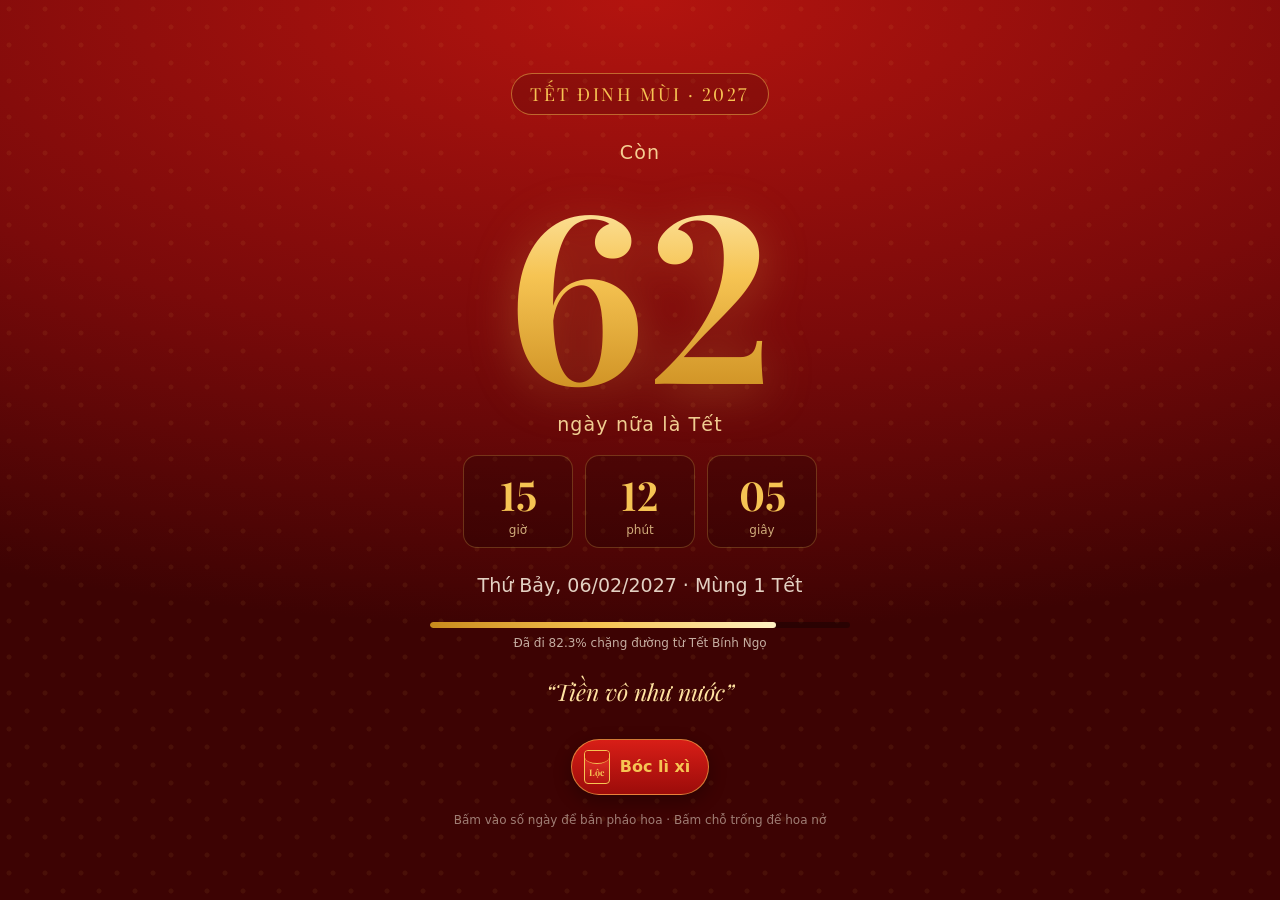
<file: src/pwa/index.html>
<!DOCTYPE html>
<html lang="vi">
<head>
  <meta charset="utf-8">
  <meta name="viewport" content="width=device-width, initial-scale=1, viewport-fit=cover">
  <meta name="theme-color" content="#7a0a0a">
  <meta name="description" content="Đếm ngược đến Tết Nguyên Đán">
  <title>Đếm ngày đến Tết</title>
  <link rel="manifest" href="manifest.webmanifest">
  <link rel="icon" href="icons/icon-192.png">
  <link rel="apple-touch-icon" href="icons/icon-192.png">
  <link rel="preload" href="fonts/playfair-display-vietnamese-700-normal.woff2" as="font" type="font/woff2" crossorigin>
  <link rel="stylesheet" href="style.css">
</head>
<body>
  <div class="petals" aria-hidden="true"></div>
  <canvas class="fx" id="fx" aria-hidden="true"></canvas>

  <main class="card">
    <header class="badge" id="badge">Tết</header>

    <section class="countdown" id="countdown">
      <p class="label">Còn</p>
      <button class="days" id="daysBtn" type="button" aria-label="Bắn pháo hoa">
        <span id="days">--</span>
      </button>
      <p class="label">ngày nữa là Tết</p>

      <div class="clock">
        <div><b id="hours">--</b><small>giờ</small></div>
        <div><b id="minutes">--</b><small>phút</small></div>
        <div><b id="seconds">--</b><small>giây</small></div>
      </div>
    </section>

    <section class="festive" id="festive" hidden>
      <p class="greet">Chúc Mừng<br>Năm Mới</p>
      <p class="label" id="festiveSub"></p>
    </section>

    <p class="date" id="date"></p>

    <div class="progress" aria-label="Chặng đường trong năm">
      <div class="bar"><i id="bar"></i></div>
      <p id="progressText"></p>
    </div>

    <p class="wish" id="wish"></p>

    <button class="lixi" id="lixiBtn" type="button">
      <span class="lixi-env" aria-hidden="true"><span>Lộc</span></span>
      Bóc lì xì
    </button>
    <p class="hint" id="hint">Chạm vào số ngày để bắn pháo hoa</p>
  </main>

  <div class="sheet" id="sheet" hidden>
    <div class="sheet-card" role="dialog" aria-modal="true" aria-labelledby="sheetAmount">
      <p class="sheet-eyebrow">Lì xì của cậu</p>
      <p class="sheet-amount" id="sheetAmount"></p>
      <p class="sheet-wish" id="sheetWish"></p>
      <button class="sheet-close" id="sheetClose" type="button">Nhận lộc</button>
    </div>
  </div>

  <script src="lunar.js"></script>
  <script src="app.js"></script>
</body>
</html>
</file>
<file: src/pwa/style.css>
/* Font Playfair Display kèm theo app (có bộ chữ tiếng Việt), không phụ thuộc font cài trên máy */
@font-face {
  font-family: "TetSerif";
  font-weight: 400; font-style: normal; font-display: swap;
  src: url("fonts/playfair-display-vietnamese-400-normal.woff2") format("woff2");
  unicode-range: U+0102-0103, U+0110-0111, U+0128-0129, U+0168-0169, U+01A0-01A1, U+01AF-01B0, U+0300-0301, U+0303-0304, U+0308-0309, U+0323, U+0329, U+1EA0-1EF9, U+20AB;
}
@font-face {
  font-family: "TetSerif";
  font-weight: 400; font-style: normal; font-display: swap;
  src: url("fonts/playfair-display-latin-400-normal.woff2") format("woff2");
  unicode-range: U+0000-00FF, U+0131, U+0152-0153, U+02BB-02BC, U+02C6, U+02DA, U+02DC, U+0304, U+0308, U+0329, U+2000-206F, U+2074, U+20AC, U+2122, U+2191, U+2193, U+2212, U+2215, U+FEFF, U+FFFD;
}
@font-face {
  font-family: "TetSerif";
  font-weight: 700; font-style: normal; font-display: swap;
  src: url("fonts/playfair-display-vietnamese-700-normal.woff2") format("woff2");
  unicode-range: U+0102-0103, U+0110-0111, U+0128-0129, U+0168-0169, U+01A0-01A1, U+01AF-01B0, U+0300-0301, U+0303-0304, U+0308-0309, U+0323, U+0329, U+1EA0-1EF9, U+20AB;
}
@font-face {
  font-family: "TetSerif";
  font-weight: 700; font-style: normal; font-display: swap;
  src: url("fonts/playfair-display-latin-700-normal.woff2") format("woff2");
  unicode-range: U+0000-00FF, U+0131, U+0152-0153, U+02BB-02BC, U+02C6, U+02DA, U+02DC, U+0304, U+0308, U+0329, U+2000-206F, U+2074, U+20AC, U+2122, U+2191, U+2193, U+2212, U+2215, U+FEFF, U+FFFD;
}
@font-face {
  font-family: "TetSerif";
  font-weight: 400; font-style: italic; font-display: swap;
  src: url("fonts/playfair-display-vietnamese-400-italic.woff2") format("woff2");
  unicode-range: U+0102-0103, U+0110-0111, U+0128-0129, U+0168-0169, U+01A0-01A1, U+01AF-01B0, U+0300-0301, U+0303-0304, U+0308-0309, U+0323, U+0329, U+1EA0-1EF9, U+20AB;
}
@font-face {
  font-family: "TetSerif";
  font-weight: 400; font-style: italic; font-display: swap;
  src: url("fonts/playfair-display-latin-400-italic.woff2") format("woff2");
  unicode-range: U+0000-00FF, U+0131, U+0152-0153, U+02BB-02BC, U+02C6, U+02DA, U+02DC, U+0304, U+0308, U+0329, U+2000-206F, U+2074, U+20AC, U+2122, U+2191, U+2193, U+2212, U+2215, U+FEFF, U+FFFD;
}

:root {
  color-scheme: dark;
  --red-1: #b3140f;
  --red-2: #7a0a0a;
  --red-3: #3d0303;
  --gold: #f6c453;
  --gold-soft: #ffe3a1;
  --cream: #fff6e5;
  --serif: "TetSerif", "Noto Serif", Georgia, serif;
  --sans: system-ui, -apple-system, "Segoe UI", Roboto, sans-serif;
}

* { box-sizing: border-box; margin: 0; padding: 0; }
[hidden] { display: none !important; }

html, body { height: 100%; }

body {
  min-height: 100dvh;
  display: grid;
  place-items: center;
  padding-block: max(24px, env(safe-area-inset-top)) max(24px, env(safe-area-inset-bottom));
  padding-left: max(16px, env(safe-area-inset-left, 0px));
  padding-right: max(16px, env(safe-area-inset-right, 0px));
  font-family: var(--sans);
  color: var(--cream);
  background: radial-gradient(120% 70% at 50% 0%, var(--red-1) 0%, var(--red-2) 55%, var(--red-3) 100%);
  background-color: var(--red-2);
  overflow-x: hidden;
  -webkit-tap-highlight-color: transparent;
  user-select: none;
  -webkit-user-select: none;
}

/* Hoa văn mờ phía sau */
body::before {
  content: "";
  position: fixed;
  inset: 0;
  background-image:
    radial-gradient(circle at 25% 25%, rgba(246, 196, 83, .07) 0 2px, transparent 3px),
    radial-gradient(circle at 75% 75%, rgba(246, 196, 83, .07) 0 2px, transparent 3px);
  background-size: 36px 36px;
  pointer-events: none;
}

button { font: inherit; color: inherit; background: none; border: 0; cursor: pointer; }
button:focus-visible { outline: 2px solid var(--gold); outline-offset: 4px; border-radius: 12px; }

.card {
  position: relative;
  z-index: 1;
  width: 100%;
  max-width: 420px;
  text-align: center;
  display: flex;
  flex-direction: column;
  align-items: center;
  gap: 20px;
}

.badge {
  font-family: var(--serif);
  font-size: 15px;
  letter-spacing: .14em;
  text-transform: uppercase;
  color: var(--gold);
  border: 1px solid rgba(246, 196, 83, .5);
  border-radius: 999px;
  padding: 8px 18px;
  background: rgba(0, 0, 0, .15);
  font-variant-numeric: lining-nums;
}

.label {
  font-size: 15px;
  letter-spacing: .06em;
  color: var(--gold-soft);
  opacity: .9;
}

.days {
  display: block;
  margin: 2px auto;
  font-family: var(--serif);
  font-weight: 700;
  font-size: clamp(110px, 38vw, 170px);
  line-height: 1.05;
  background: linear-gradient(180deg, #fff2c4 0%, var(--gold) 45%, #c98a1c 100%);
  -webkit-background-clip: text;
  background-clip: text;
  color: transparent;
  filter: drop-shadow(0 6px 24px rgba(246, 196, 83, .25));
  font-variant-numeric: tabular-nums lining-nums;
  transition: transform .15s ease;
}
.days:active { transform: scale(.94); }
.days.pop { animation: pop .55s cubic-bezier(.3, 1.6, .5, 1); }

@keyframes pop {
  0% { transform: scale(.9); }
  40% { transform: scale(1.12) rotate(-3deg); }
  70% { transform: scale(.98) rotate(1deg); }
  100% { transform: scale(1); }
}

.clock {
  display: flex;
  justify-content: center;
  gap: 12px;
  margin-top: 20px;
}

.clock div {
  width: 84px;
  padding: 12px 0 10px;
  border-radius: 14px;
  background: rgba(0, 0, 0, .22);
  border: 1px solid rgba(246, 196, 83, .25);
  display: flex;
  flex-direction: column;
  gap: 2px;
}

.clock b {
  font-family: var(--serif);
  font-weight: 700;
  font-size: 30px;
  color: var(--gold);
  font-variant-numeric: tabular-nums lining-nums;
}
.clock b.tick { animation: tick .35s ease-out; }
@keyframes tick { from { transform: translateY(-4px); opacity: .4; } to { transform: none; opacity: 1; } }

.clock small {
  font-size: 12px;
  color: var(--gold-soft);
  opacity: .75;
}

.greet {
  font-family: var(--serif);
  font-weight: 700;
  font-size: clamp(44px, 14vw, 64px);
  line-height: 1.15;
  color: var(--gold);
  margin-bottom: 10px;
}

.date { font-size: 15px; opacity: .85; }

.progress { width: 100%; max-width: 300px; }

.bar {
  height: 6px;
  border-radius: 999px;
  background: rgba(0, 0, 0, .3);
  overflow: hidden;
}

.bar i {
  display: block;
  height: 100%;
  width: 0;
  border-radius: inherit;
  background: linear-gradient(90deg, #c98a1c, var(--gold), #fff2c4);
  transition: width .6s ease;
}

.progress p { margin-top: 8px; font-size: 12px; opacity: .7; }

.wish {
  font-family: var(--serif);
  font-style: italic;
  font-size: 18px;
  color: var(--gold-soft);
  min-height: 1.6em;
  max-width: 320px;
  transition: opacity .4s ease, transform .4s ease;
}
.wish.out { opacity: 0; transform: translateY(6px); }

/* Nút lì xì */
.lixi {
  display: inline-flex;
  align-items: center;
  gap: 10px;
  padding: 10px 18px 10px 12px;
  border-radius: 999px;
  background: linear-gradient(180deg, #d81e17, #9c0c0a);
  border: 1px solid rgba(246, 196, 83, .6);
  color: var(--gold);
  font-weight: 600;
  box-shadow: 0 6px 18px rgba(0, 0, 0, .3);
  transition: transform .15s ease;
}
.lixi:active { transform: scale(.95); }
.lixi.shake { animation: shake .5s ease; }

.lixi-env {
  position: relative;
  width: 26px;
  height: 34px;
  border-radius: 4px;
  background: linear-gradient(180deg, #ef3a2f, #b3140f);
  border: 1px solid var(--gold);
  display: grid;
  place-items: center;
  font-family: var(--serif);
  font-weight: 700;
  font-size: 9px;
  color: var(--gold);
}
.lixi-env::before {
  content: "";
  position: absolute;
  inset: 0 0 auto;
  height: 12px;
  border-radius: 3px 3px 50% 50%;
  background: #c4170f;
  border-bottom: 1px solid var(--gold);
}
.lixi-env span { position: relative; margin-top: 10px; }

@keyframes shake {
  0%, 100% { transform: rotate(0); }
  20% { transform: rotate(-8deg); }
  40% { transform: rotate(7deg); }
  60% { transform: rotate(-5deg); }
  80% { transform: rotate(3deg); }
}

.hint { font-size: 12px; opacity: .5; margin-top: -8px; }

/* Bảng lì xì */
.sheet {
  position: fixed;
  inset: 0;
  z-index: 5;
  display: grid;
  place-items: center;
  padding: 24px max(16px, env(safe-area-inset-right, 0px)) 24px max(16px, env(safe-area-inset-left, 0px));
  background: rgba(20, 0, 0, .55);
  backdrop-filter: blur(4px);
  animation: fade .25s ease;
}
.sheet-card {
  width: 100%;
  max-width: 300px;
  padding: 28px 22px 22px;
  border-radius: 22px;
  text-align: center;
  background: linear-gradient(180deg, #d81e17 0%, #8f0b09 100%);
  border: 1.5px solid var(--gold);
  box-shadow: 0 20px 60px rgba(0, 0, 0, .5);
  animation: open .5s cubic-bezier(.3, 1.5, .5, 1);
  display: flex;
  flex-direction: column;
  gap: 10px;
}
.sheet-eyebrow { font-size: 12px; letter-spacing: .14em; text-transform: uppercase; color: var(--gold-soft); opacity: .8; }
.sheet-amount { font-family: var(--serif); font-weight: 700; font-size: 44px; color: var(--gold); font-variant-numeric: lining-nums; }
.sheet-wish { font-family: var(--serif); font-style: italic; font-size: 17px; color: var(--cream); }
.sheet-close {
  margin-top: 8px;
  padding: 10px;
  border-radius: 12px;
  background: var(--gold);
  color: #6b0606;
  font-weight: 700;
}
@keyframes fade { from { opacity: 0; } }
@keyframes open { from { transform: scale(.6) rotate(-6deg); opacity: 0; } }

/* Lớp hiệu ứng pháo hoa */
.fx {
  position: fixed;
  inset: 0;
  width: 100%;
  height: 100%;
  pointer-events: none;
  z-index: 4;
}

/* Hoa mai rơi */
.petals {
  position: fixed;
  inset: 0;
  pointer-events: none;
  overflow: hidden;
  z-index: 0;
}

.petal {
  position: absolute;
  top: -40px;
  width: var(--s);
  height: var(--s);
  animation: fall var(--d) linear infinite, sway calc(var(--d) / 3) ease-in-out infinite alternate;
  animation-delay: var(--delay), var(--delay);
}

@keyframes fall { to { transform: translateY(calc(100dvh + 80px)) rotate(540deg); } }
@keyframes sway { from { margin-left: -24px; } to { margin-left: 24px; } }

/* Màn hình lớn (hình nền desktop) */
@media (min-width: 1000px) and (min-height: 700px) {
  .card { max-width: 640px; gap: 26px; }
  .badge { font-size: 18px; }
  .label, .date { font-size: 19px; }
  .days { font-size: clamp(170px, 26vh, 300px); }
  .clock div { width: 110px; }
  .clock b { font-size: 40px; }
  .progress { max-width: 420px; }
  .wish { font-size: 23px; max-width: 520px; }
}

/* Ảnh màn hình khóa: bỏ phần chạy theo giây và phần bấm */
[data-mode="lock"] .clock,
[data-mode="lock"] .wish,
[data-mode="lock"] .lixi,
[data-mode="lock"] .hint { display: none; }

@media (prefers-reduced-motion: reduce) {
  .petal { display: none; }
  .days.pop, .lixi.shake, .clock b.tick { animation: none; }
}
</file>
